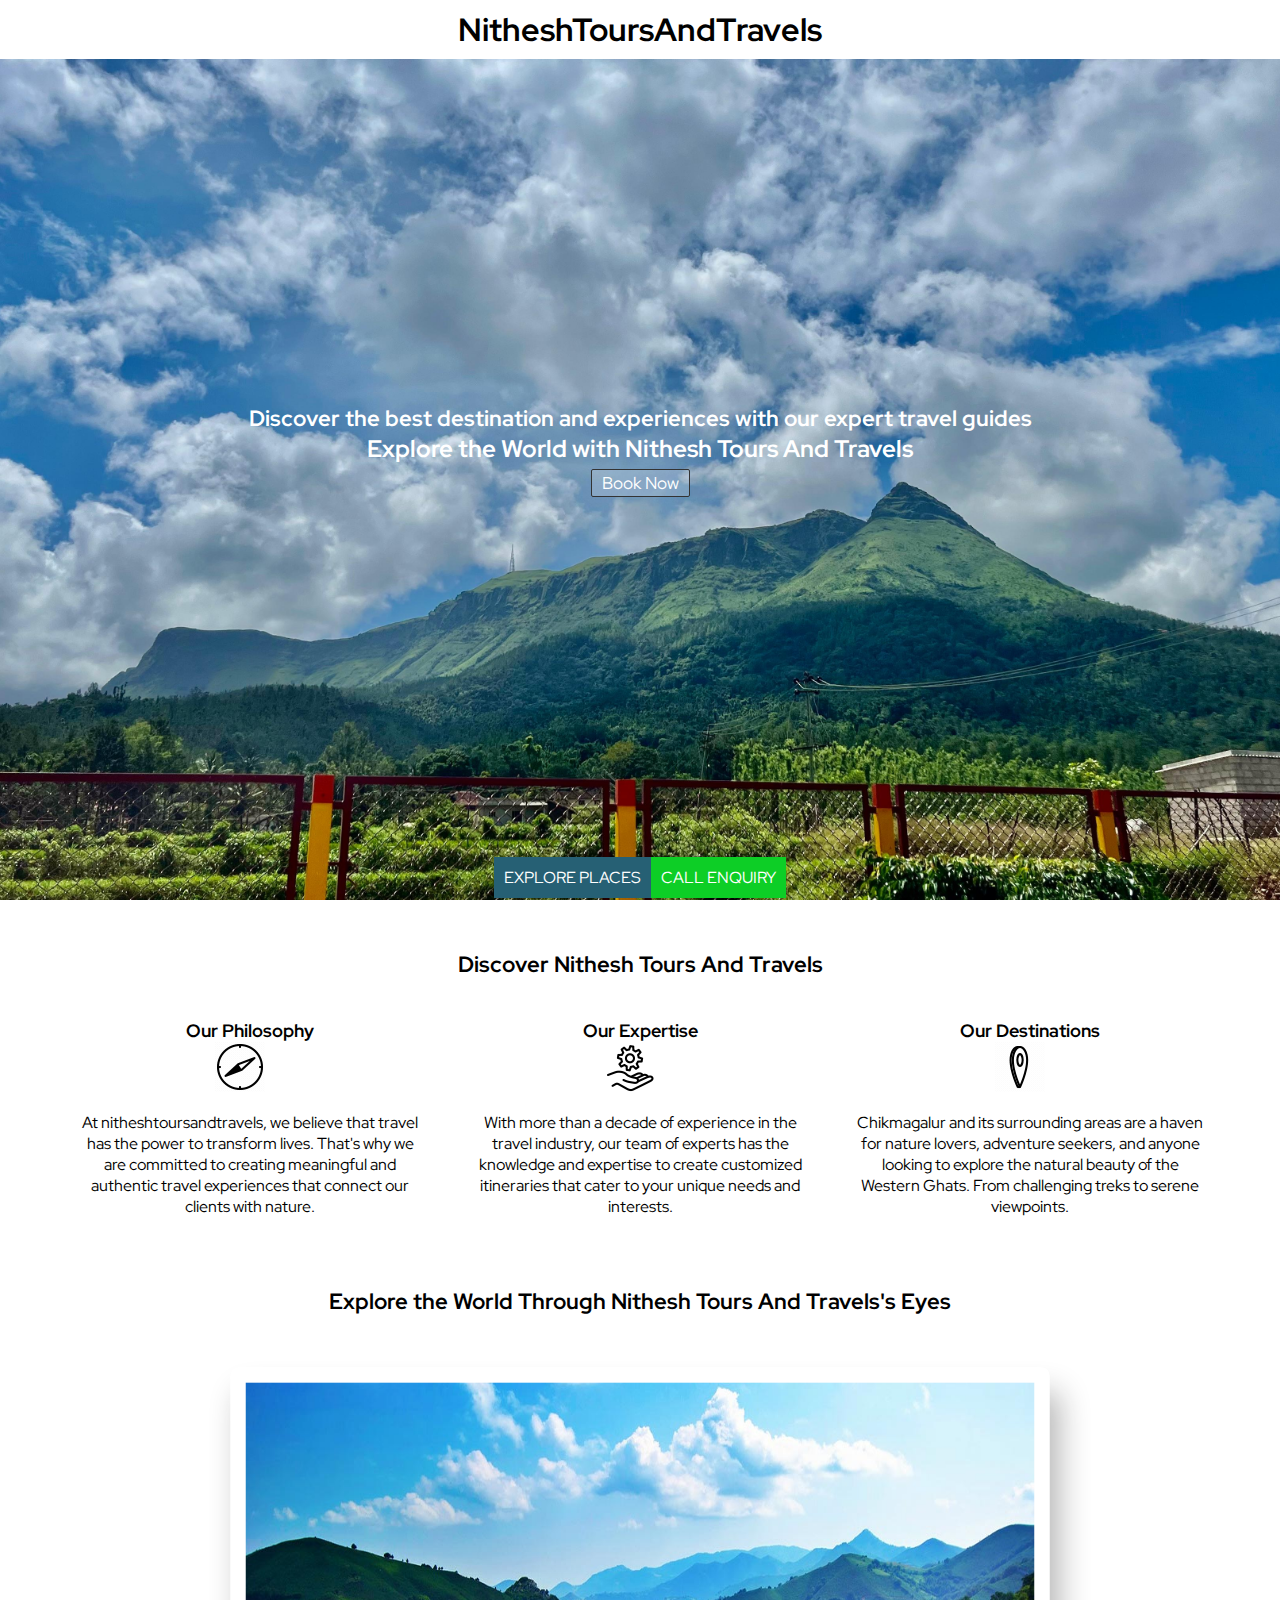
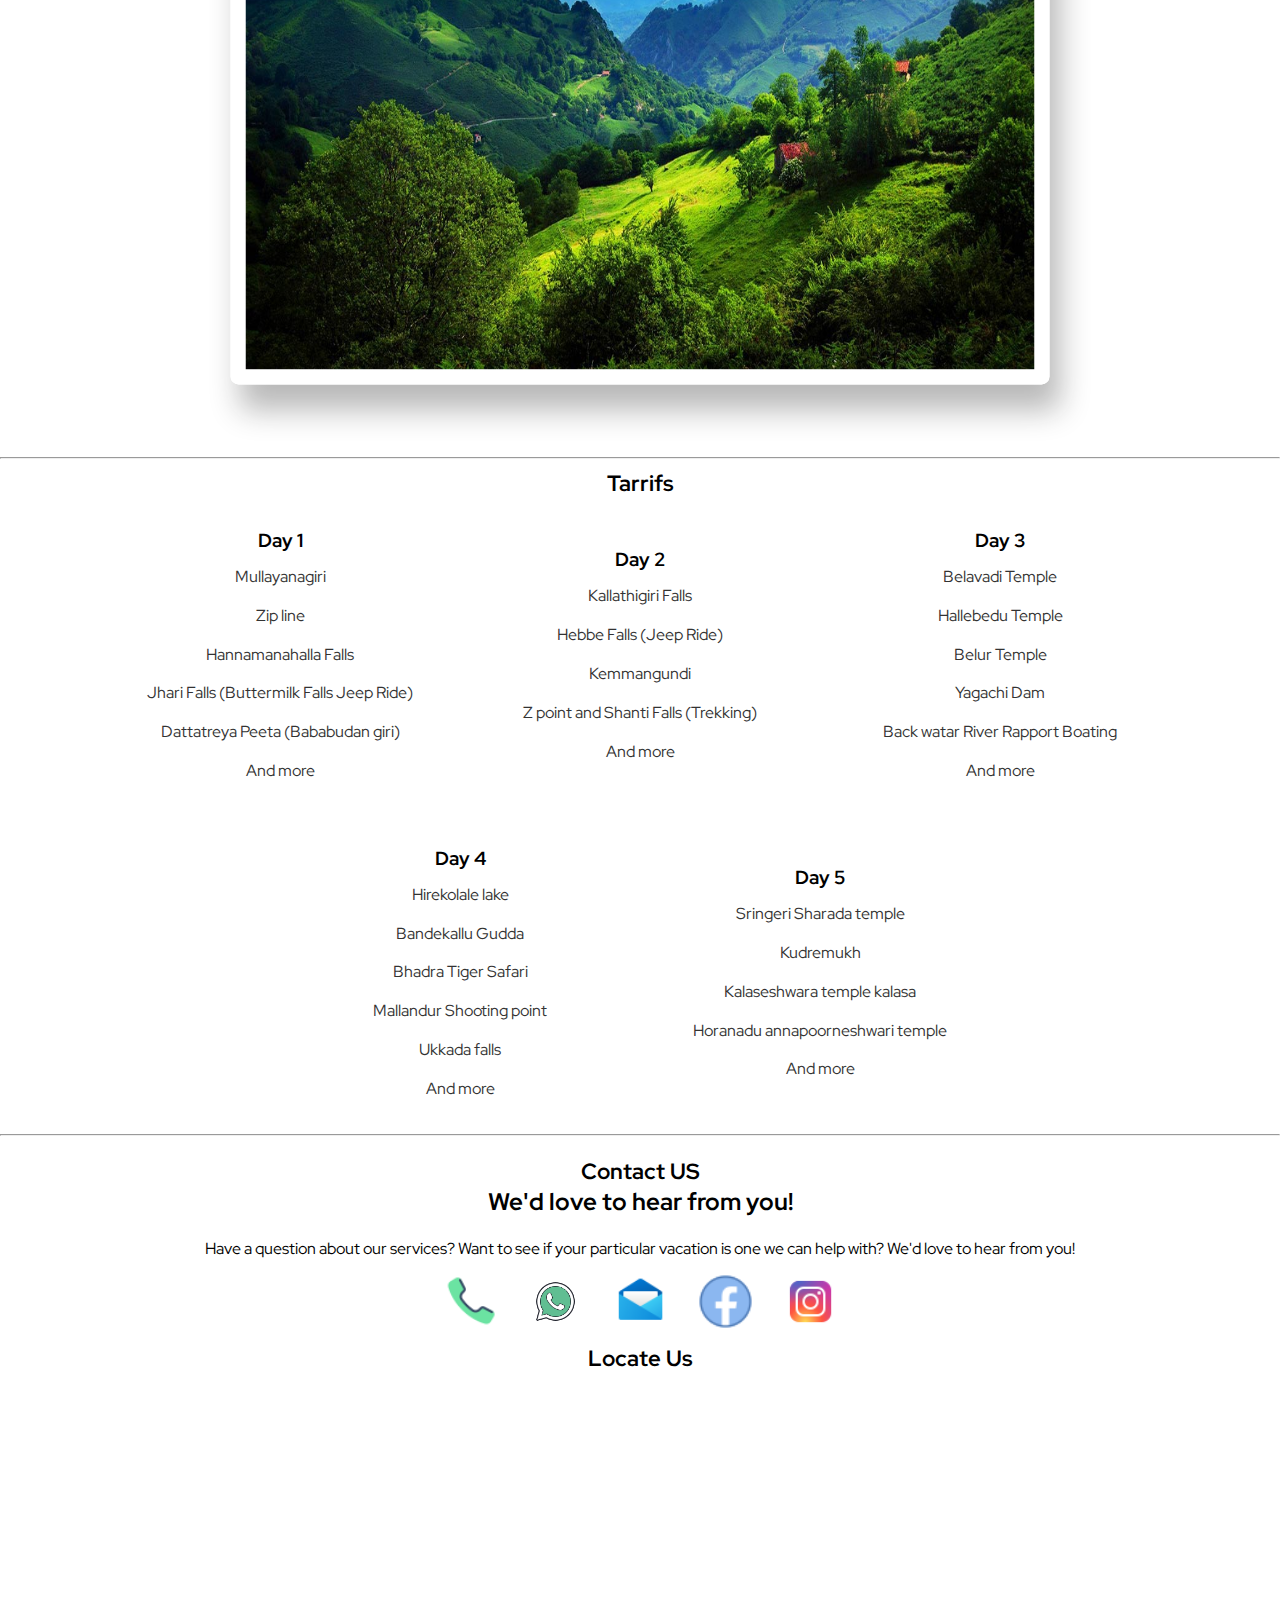
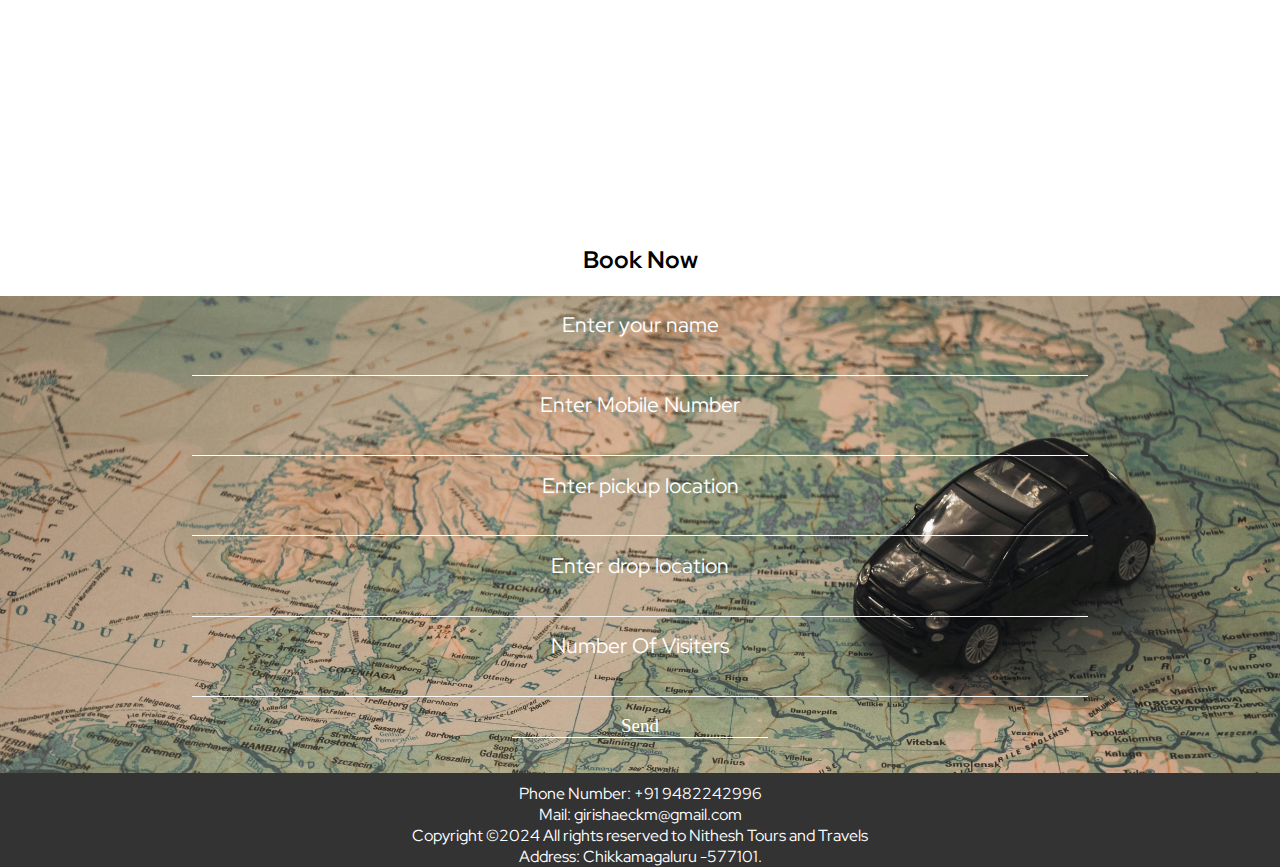
<file: index.html>
<!DOCTYPE html>
<html lang="en">
<head>
    <meta charset="UTF-8">
    <meta name="viewport" content="width=device-width, initial-scale=1.0">
    <link rel="stylesheet" href="style.css">
    <title>Document</title>
</head>
<body>
    <header>
        <h1>NitheshToursAndTravels<span class="logo"></span></h1>
    </header>
    <div class="button-wrapper">
        <div class="explore-button"><a href="places.html">EXPLORE PLACES</a></div>
        <div class="call-button"><a href="tel:9482242996">CALL ENQUIRY</a></div>
    </div>
    <section id="home">
            <h3>Discover the best destination and experiences with our expert travel guides</h3>
            <h1>Explore the World with Nithesh Tours And Travels</h1>
            <a href="#contact" class="home-link">Book Now</a>
    </section>
    <section id="about">
        <h1>Discover Nithesh Tours And Travels</h1>
    <div class="about-flex-container">
        <div class="boxes">
            <h3>Our Philosophy</h3>
            <div class="icon1 icon"></div>
            <p>At nitheshtoursandtravels, we believe that travel has the power to transform lives. That's why we are committed to creating meaningful and authentic travel experiences that connect our clients with nature.</p>
        </div>
        <div class="boxes">
            <h3>Our Expertise</h3>
            <div class="icon2 icon"></div>
            <p>With more than a decade of experience in the travel industry, our team of experts has the knowledge and expertise to create customized itineraries that cater to your unique needs and interests. </p>
        </div>
        <div class="boxes">
            <h3>Our Destinations</h3>
            <div class="icon3 icon"></div>
            <p>Chikmagalur and its surrounding areas are a haven for nature lovers, adventure seekers, and anyone looking to explore the natural beauty of the Western Ghats. From challenging treks to serene viewpoints.</p>
        </div>
    </div>
    </section>
    <section id="explore"> 
        <h1>Explore the World Through Nithesh Tours And Travels's Eyes</h1>
        <div class="container">
            <div class="wrapper">
                <img src="img/homeimg2.jpg">
                <img src="img/scroll1.jpg">
                <img src="img/scroll2.jpg">
                <img src="img/scroll3.jpeg">
            </div>
        </div>
    </section>
    <hr>
    <section id="tarrif">
        <h1>Tarrifs</h1>
        <div class="tarrif-flex-container">
        <ul>
            <div class="tarrif2-flex-container">
            <h3>Day 1</h3>
            <li><a href="places.html">Mullayanagiri</a></li>
            <li><a href="places.html">Zip line</a></li>
            <li><a href="places.html">Hannamanahalla Falls</a></li>
            <li><a href="places.html">Jhari Falls (Buttermilk Falls Jeep Ride)</a></li>
            <li><a href="places.html">Dattatreya Peeta (Bababudan giri)</a></li>
            <li><a href="places.html">And more</a></li>
            </div>
        </ul>
        <ul>
            <div class="tarrif2-flex-container">
            <h3>Day 2</h3>
            <li><a href="places.html">Kallathigiri Falls</a></li>
            <li><a href="places.html">Hebbe Falls (Jeep Ride)</a></li>
            <li><a href="places.html">Kemmangundi</a></li>
            <li><a href="places.html">Z point and Shanti Falls (Trekking)</a></li>
            <li><a href="places.html">And more</a></li>
        </div>
        </ul>
        <ul>
            <div class="tarrif2-flex-container">
            <h3>Day 3</h3>
            <li><a href="places.html">Belavadi Temple </a></li>
            <li><a href="places.html">Hallebedu Temple</a></li>
            <li><a href="places.html">Belur Temple</a></li>
            <li><a href="places.html">Yagachi Dam</a></li>
            <li><a href="places.html">Back watar River Rapport Boating</a></li>
            <li><a href="places.html">And more</a></li>
            </div>
        </ul>
        <ul>
            <div class="tarrif2-flex-container">
            <h3>Day 4</h3>
            <li><a href="places.html">Hirekolale lake</a></li>
            <li><a href="places.html">Bandekallu Gudda</a></li>
            <li><a href="places.html">Bhadra Tiger Safari</a></li>
            <li><a href="places.html">Mallandur Shooting point </a></li>
            <li><a href="places.html">Ukkada falls</a></li>
            <li><a href="places.html">And more</a></li>
        </div>
        </ul>
        <ul>
            <div class="tarrif2-flex-container">
            <h3>Day 5</h3>
            <li><a href="places.html">Sringeri Sharada temple</a></li>
            <li><a href="places.html">Kudremukh</a></li>
            <li><a href="places.html">Kalaseshwara temple kalasa</a></li>
            <li><a href="places.html">Horanadu annapoorneshwari temple</a></li>
            <li><a href="places.html">And more</a></li>
        </div>
        </ul>
    </div>
    </section>
    <hr>
    <br>
    <section id="contact">
        <h1>Contact US</h1>
        <h2>We'd love to hear from you!</h2><br>
        <p>Have a question about our services? Want to see if your particular vacation is one we can help with? We'd love to hear from you!
        </p>
        <div class="contact-icons">
            <a href="tel:9482242996"><div class="phonei iconi"></div></a>
            <a href="https://api.whatsapp.com/send?phone=9482242996"><div class="whatsappi iconi"></div>
            </a>
            <a href="mailto:girishaeckm@gmail.com" ><div class="maili iconi"></div></a>
            <a href="https://www.facebook.com/profile.php?id=100054284270611&sfnsn=wiwspwa&mibextid=RUbZ1f"><div class="facebooki iconi"></div></a>
            <a href="https://www.instagram.com/nitheshtravelsckm?utm_source=qr&igsh=NzZkd3I0b2VheDI2"><div class="instagrami iconi"></div></a>
            </div>
            <h1>Locate Us</h1>
            <div class="map">
            <iframe src="https://www.google.com/maps/embed?pb=!1m18!1m12!1m3!1d577.1536282321348!2d75.78096976762565!3d13.312201991720029!2m3!1f0!2f0!3f0!3m2!1i1024!2i768!4f13.1!3m3!1m2!1s0x3bbad763166802af%3A0x24132d5beca05d57!2zTml0aGVzaCBUb3VycyBhbmQgVHJhdmVscyBDaGlra2FtYWdhbHVydSDgsqjgsr_gsqTgs4fgsrbgs40g4LKf4LOC4LKw4LON4LK44LONICYg4LKf4LON4LKw4LK-4LK14LKy4LON4LK44LONIOCymuCyv-CyleCzjeCyleCyruCyl-Cys-CzguCysOCzgQ!5e0!3m2!1sen!2sin!4v1720635163098!5m2!1sen!2sin" width="600" height="450" style="border:0;" allowfullscreen="" loading="lazy" referrerpolicy="no-referrer-when-downgrade" class="map1"></iframe></div>
            <br>
        <h2>Book Now</h2>
        <br>
        <form action="https://formsubmit.co/girishaeckm@gmail.com" method="POST">
            <div class="form">
                <br>
            <label for="Name">Enter your name</label><br>
            <input type="text" name="Name" required><br>
            <label for="PhoneNumber">Enter Mobile Number</label><br>
            <input type="tel" name="PhoneNumber" class="input" required><br>
            <label for="pul">Enter pickup location</label><br>
            <input type="text" name="pul" required><br>
            <label for="Name">Enter drop location</label><br>
            <input type="text" name="Name" required><br>
            <label for="NumberOfPassenger">Number Of Visiters</label><br>
            <input type="number" name="Numberofpassenger" required><br>
            <button type="submit" class="formbutton">Send</button>
            <br><br>
        </div>
       </form>
    </section>
    <footer>
        <p>Phone Number: +91 9482242996 <br>
            Mail: girishaeckm@gmail.com
            </p>
            <p>Copyright ©2024 All rights reserved to Nithesh Tours and Travels</p>
            <p>Address:
                Chikkamagaluru
                -577101.</p>
    </footer>
</body>
</html>
</file>
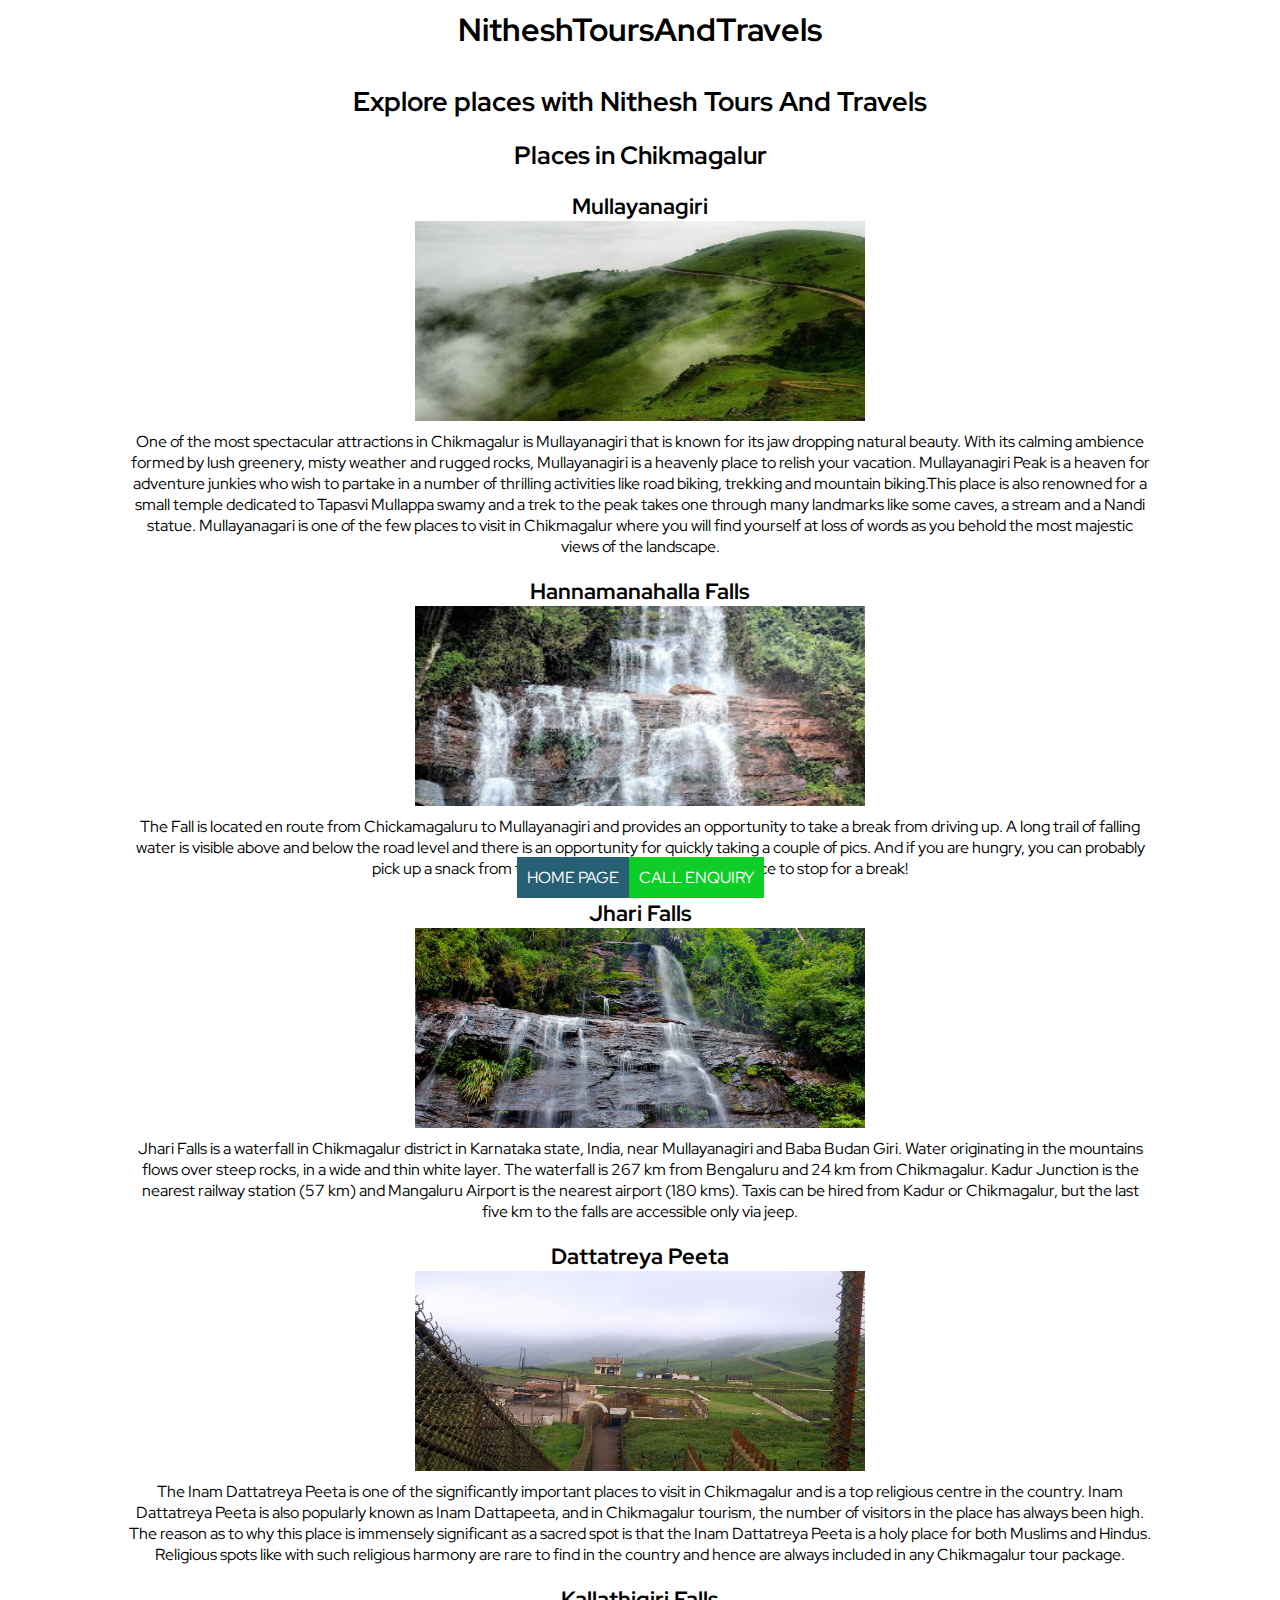
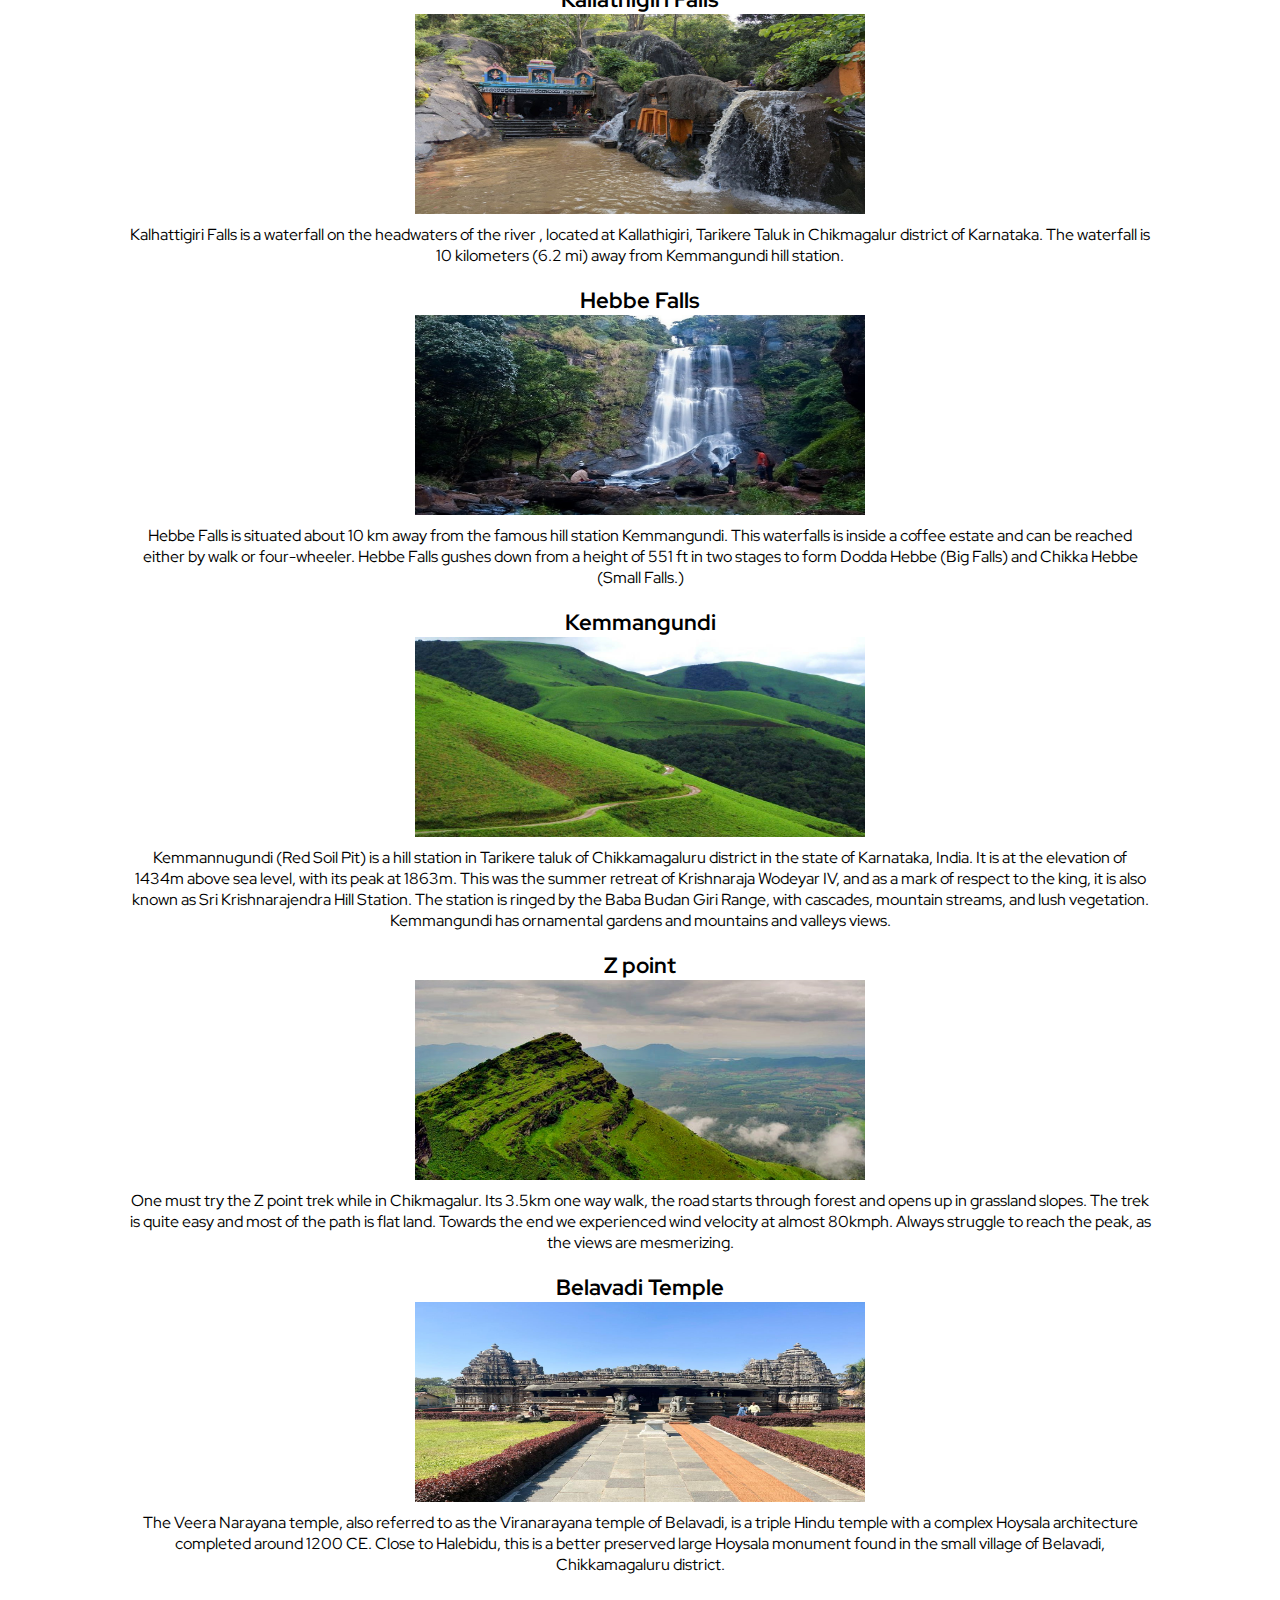
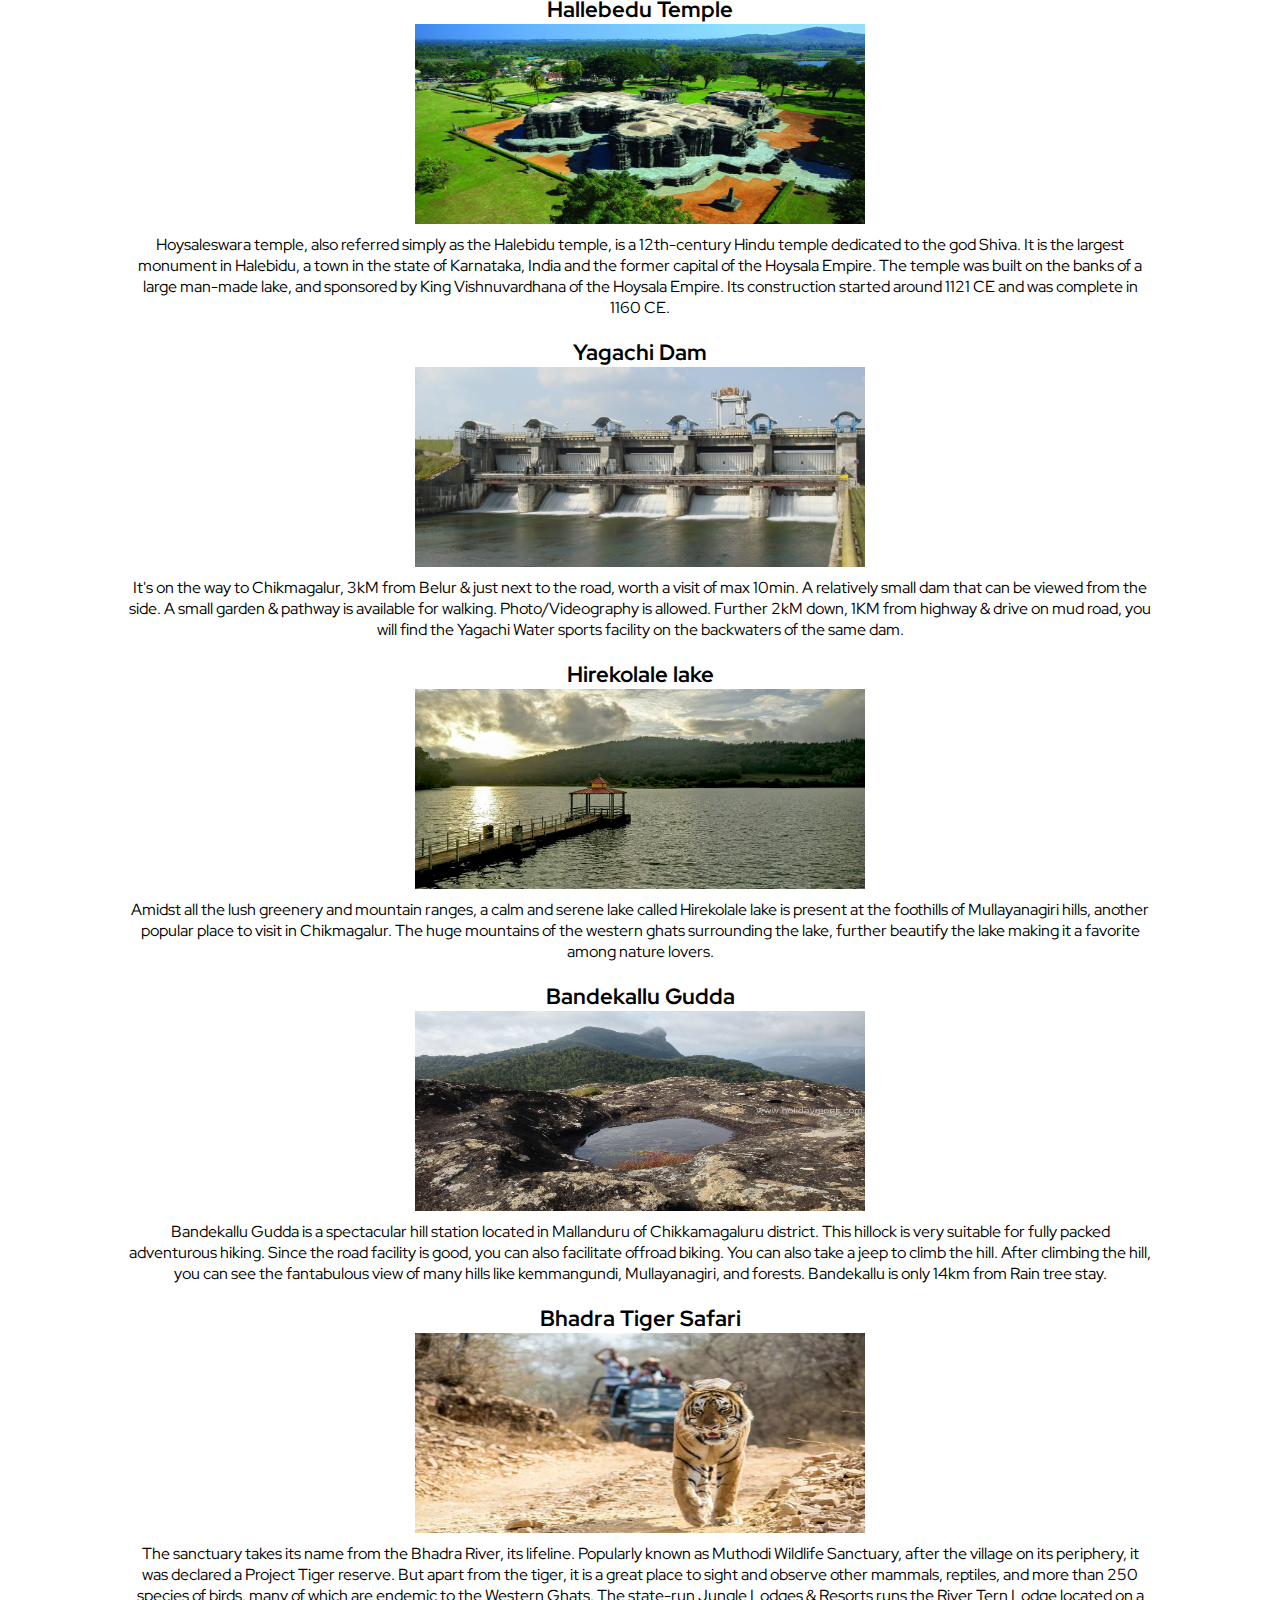
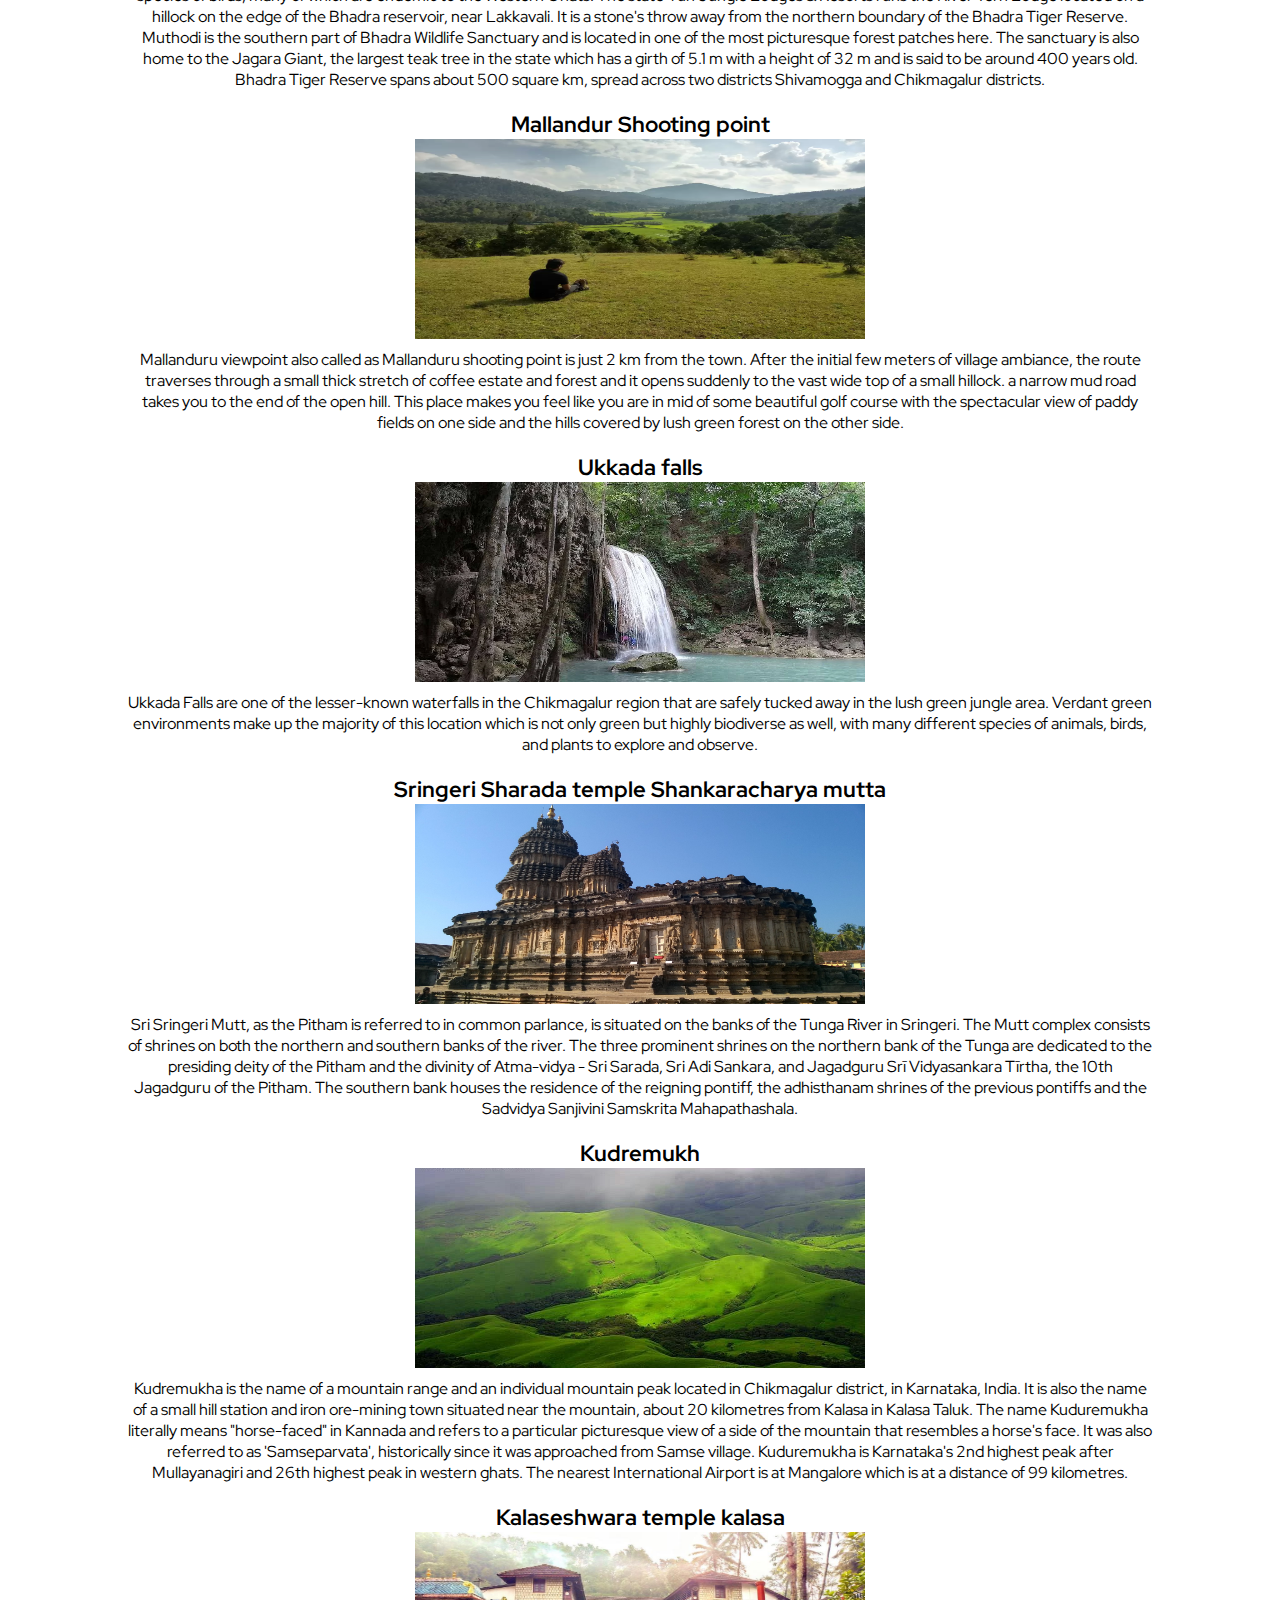
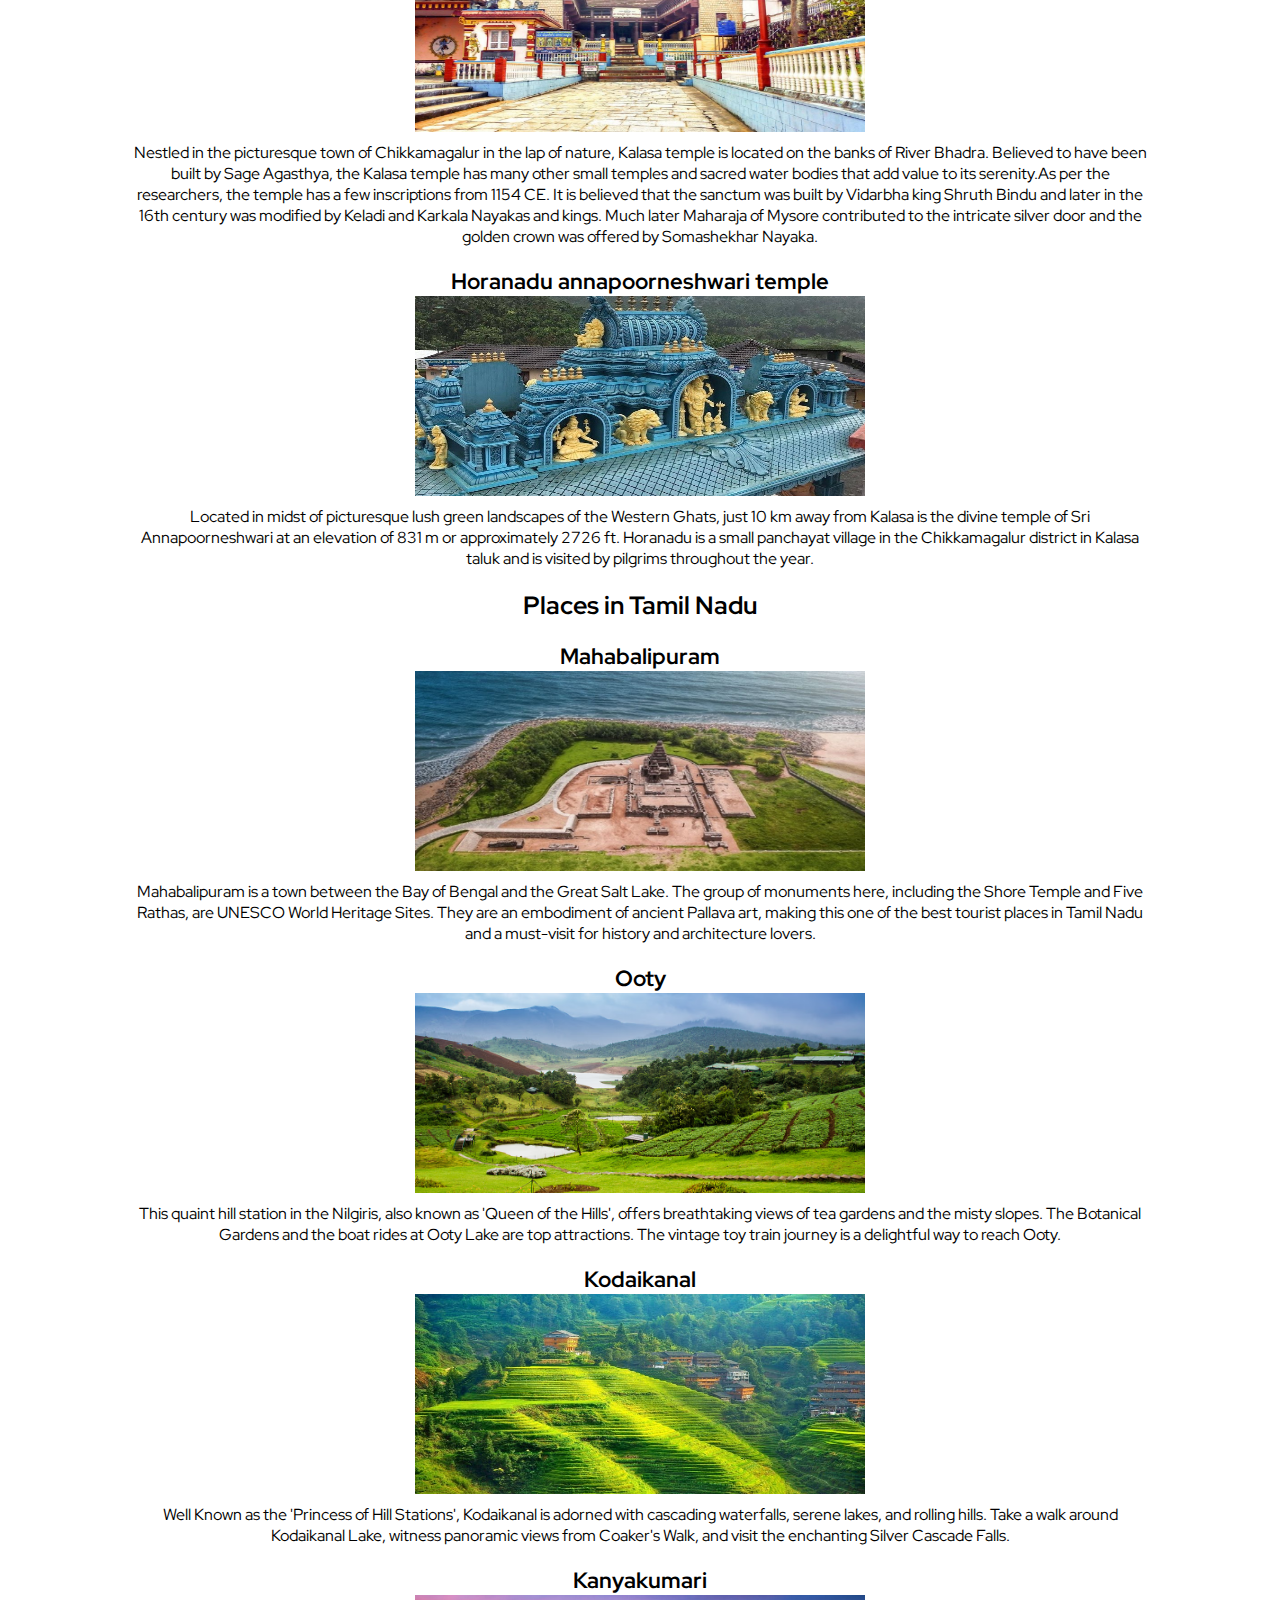
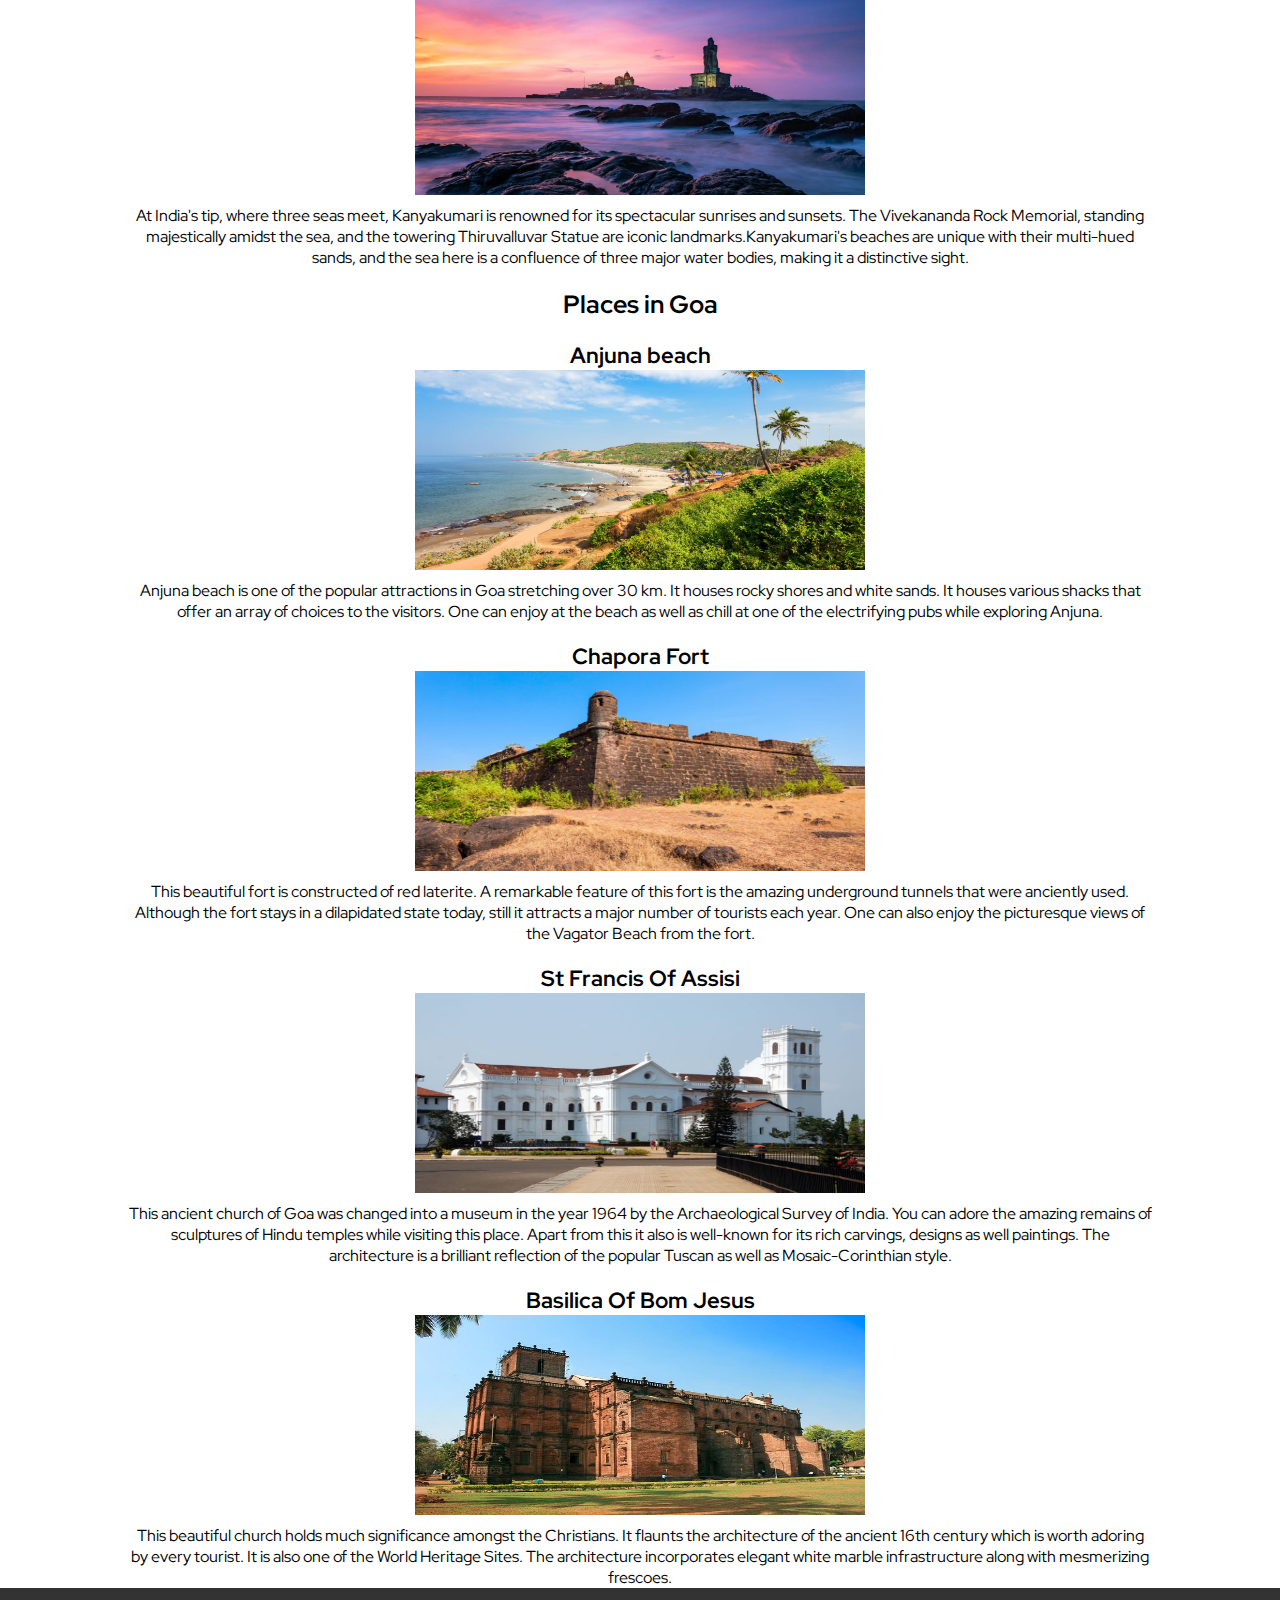
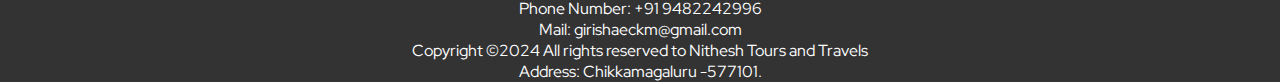
<file: places.html>
<!DOCTYPE html>
<html lang="en">
<head>
    <meta charset="UTF-8">
    <meta name="viewport" content="width=device-width, initial-scale=1.0">
    <link rel="stylesheet" href="style.css">
    <title>Document</title>
</head>
<body>
    <header>
        <h1>NitheshToursAndTravels<span class="logo"></span></h1>
    </header>
    <div class="button-wrapper">
        <div class="explore-button"><a href="index.html">HOME PAGE</a></div>
        <div class="call-button"><a href="tel:9482242996">CALL ENQUIRY</a></div>
    </div>
<div class="places">
    <br><br><br><br>
    <h1>Explore places with Nithesh Tours And Travels</h1>
    <h3>Places in Chikmagalur</h3>
    <h4>Mullayanagiri</h4>
    <img src="img/Mullayanagiri.jpg" alt="Mullayanagiri">
        <p>One of the most spectacular attractions in Chikmagalur is Mullayanagiri that is known for its jaw dropping natural beauty. With its calming ambience formed by lush greenery, misty weather and rugged rocks, Mullayanagiri is a heavenly place to relish your vacation. Mullayanagiri Peak is a heaven for adventure junkies who wish to partake in a number of thrilling activities like road biking, trekking and mountain biking.This place is also renowned for a small temple dedicated to Tapasvi Mullappa swamy and a trek to the peak takes one through many landmarks like some caves, a stream and a Nandi statue. Mullayanagari is one of the few places to visit in Chikmagalur where you will find yourself at loss of words as you behold the most majestic views of the landscape.</p>
    <h4>Hannamanahalla Falls</h4>
    <img src="img/Hannamanahalla Falls.jpg" alt="Hannamanahalla Falls">
        <p>The Fall is located en route from Chickamagaluru to Mullayanagiri and provides an opportunity to take a break from driving up. A long trail of falling water is visible above and below the road level and there is an opportunity for quickly taking a couple of pics. And if you are hungry, you can probably pick up a snack from the stalls next to the road. Good place to stop for a break!</p>
    <h4>Jhari Falls</h4>
    <img src="img/jharifalls.jpg" alt="Jhari Falls">
        <p>Jhari Falls is a waterfall in Chikmagalur district in Karnataka state, India, near Mullayanagiri and Baba Budan Giri. Water originating in the mountains flows over steep rocks, in a wide and thin white layer.
        The waterfall is 267 km from Bengaluru and 24 km from Chikmagalur. Kadur Junction is the nearest railway station (57 km) and Mangaluru Airport is the nearest airport (180 kms). Taxis can be hired from Kadur or Chikmagalur, but the last five km to the falls are accessible only via jeep.</p>
    <h4>Dattatreya Peeta</h4>
    <img src="img/Dattatreya Peeta.avif" alt="Dattatreya Peeta">
        <p>The Inam Dattatreya Peeta is one of the significantly important places to visit in Chikmagalur and is a top religious centre in the country. Inam Dattatreya Peeta is also popularly known as Inam Dattapeeta, and in Chikmagalur tourism, the number of visitors in the place has always been high. The reason as to why this place is immensely significant as a sacred spot is that the Inam Dattatreya Peeta is a holy place for both Muslims and Hindus. Religious spots like with such religious harmony are rare to find in the country and hence are always included in any Chikmagalur tour package.</p>
    <h4>Kallathigiri Falls</h4>
    <img src="img/Kallathigiri Falls.jpg" alt="Kalhattigiri Falls">
        <p>Kalhattigiri Falls is a waterfall on the headwaters of the river , located at Kallathigiri, Tarikere Taluk in Chikmagalur district of Karnataka. The waterfall is 10 kilometers (6.2 mi) away from Kemmangundi hill station.</p>
    <h4>Hebbe Falls</h4>
    <img src="img/HebbeFalls.jpg" alt="Hebbe Falls">
        <p>Hebbe Falls is situated about 10 km away from the famous hill station Kemmangundi. This waterfalls is inside a coffee estate and can be reached either by walk or four-wheeler. Hebbe Falls gushes down from a height of 551 ft in two stages to form Dodda Hebbe (Big Falls) and Chikka Hebbe (Small Falls.)</p>
    <h4>Kemmangundi</h4>
    <img src="img/Kemmangundi.jpg" alt="Kemmangundi">
        <p>Kemmannugundi (Red Soil Pit) is a hill station in Tarikere taluk of Chikkamagaluru district in the state of Karnataka, India. It is at the elevation of 1434m above sea level, with its peak at 1863m. This was the summer retreat of Krishnaraja Wodeyar IV, and as a mark of respect to the king, it is also known as Sri Krishnarajendra Hill Station. The station is ringed by the Baba Budan Giri Range, with cascades, mountain streams, and lush vegetation. Kemmangundi has ornamental gardens and mountains and valleys views.</p>
    <h4>Z point</h4>
    <img src="img/Z point.jpg" alt="Z point">
        <p>One must try the Z point trek while in Chikmagalur. Its 3.5km one way walk, the road starts through forest and opens up in grassland slopes. The trek is quite easy and most of the path is flat land. Towards the end we experienced wind velocity at almost 80kmph. Always struggle to reach the peak, as the views are mesmerizing.</p>
    <h4>Belavadi Temple</h4>
    <img src="img/Belavadi Temple.jpeg" alt="Belavadi Temple">
        <p>The Veera Narayana temple, also referred to as the Viranarayana temple of Belavadi, is a triple Hindu temple with a complex Hoysala architecture completed around 1200 CE. Close to Halebidu, this is a better preserved large Hoysala monument found in the small village of Belavadi, Chikkamagaluru district.
        </p>
    <h4>Hallebedu Temple</h4>
    <img src="img/Hallebedu Temple.jpg" alt="Hallebedu Temple">
        <p>Hoysaleswara temple, also referred simply as the Halebidu temple, is a 12th-century Hindu temple dedicated to the god Shiva. It is the largest monument in Halebidu, a town in the state of Karnataka, India and the former capital of the Hoysala Empire. The temple was built on the banks of a large man-made lake, and sponsored by King Vishnuvardhana of the Hoysala Empire. Its construction started around 1121 CE and was complete in 1160 CE.</p>
    <h4>Yagachi Dam</h4>
    <img src="img/YagachiDam.jpg" alt="Yagachi Dam">
        <p>It's on the way to Chikmagalur, 3kM from Belur & just next to the road, worth a visit of max 10min. A relatively small dam that can be viewed from the side. A small garden & pathway is available for walking. Photo/Videography is allowed. Further 2kM down, 1KM from highway & drive on mud road, you will find the Yagachi Water sports facility on the backwaters of the same dam.</p>
    <h4>Hirekolale lake</h4>
    <img src="img/Hirekolale lake.jpg" alt="Hirekolale lake">
        <p>Amidst all the lush greenery and mountain ranges, a calm and serene lake called Hirekolale lake is present at the foothills of Mullayanagiri hills, another popular place to visit in Chikmagalur. The huge mountains of the western ghats surrounding the lake, further beautify the lake making it a favorite among nature lovers.</p>
    <h4>Bandekallu Gudda</h4>
    <img src="img/Bandekallu Gudda.webp" alt="Bandekallu Gudda">
        <p>Bandekallu Gudda is a spectacular hill station located in Mallanduru of Chikkamagaluru district. This hillock is very suitable for fully packed adventurous hiking. Since the road facility is good, you can also facilitate offroad biking. You can also take a jeep to climb the hill. After climbing the hill, you can see the fantabulous view of many hills like kemmangundi, Mullayanagiri, and forests. Bandekallu is only 14km from Rain tree stay.</p>
    <h4>Bhadra Tiger Safari</h4>
    <img src="img/BhadraTigerSafari.webp" alt="Bhadra Tiger Safari">
        <p>The sanctuary takes its name from the Bhadra River, its lifeline. Popularly known as Muthodi Wildlife Sanctuary, after the village on its periphery, it was declared a Project Tiger reserve. But apart from the tiger, it is a great place to sight and observe other mammals, reptiles, and more than 250 species of birds, many of which are endemic to the Western Ghats.  The state-run Jungle Lodges & Resorts runs the River Tern Lodge located on a hillock on the edge of the Bhadra reservoir, near Lakkavali. It is a stone's throw away from the northern boundary of the Bhadra Tiger Reserve. Muthodi is the southern part of Bhadra Wildlife Sanctuary and is located in one of the most picturesque forest patches here. The sanctuary is also home to the Jagara Giant, the largest teak tree in the state which has a girth of 5.1 m with a height of 32 m and is said to be around 400 years old. Bhadra Tiger Reserve spans about 500 square km, spread across two districts Shivamogga and Chikmagalur districts.</p>
    <h4>Mallandur Shooting point</h4>
    <img src="img/MallandurShootingpoint.webp" alt="Mallandur Shooting point">
        <p>Mallanduru viewpoint also called as Mallanduru shooting point is just 2 km from the town. After the initial few meters of village ambiance, the route traverses through a small thick stretch of coffee estate and forest and it opens suddenly to the vast wide top of a small hillock. a narrow mud road takes you to the end of the open hill. This place makes you feel like you are in mid of some beautiful golf course with the spectacular view of paddy fields on one side and the hills covered by lush green forest on the other side.</p>
    <h4>Ukkada falls</h4>
    <img src="img/Ukkadawaterfall.webp" alt="Ukkada falls">
        <p>Ukkada Falls are one of the lesser-known waterfalls in the Chikmagalur region that are safely tucked away in the lush green jungle area. Verdant green environments make up the majority of this location which is not only green but highly biodiverse as well, with many different species of animals, birds, and plants to explore and observe.</p>
    <h4>Sringeri Sharada temple Shankaracharya mutta</h4>
    <img src="img/Sringeri Sharada temple Shankaracharya mutta.jpg" alt="Sringeri Sharada temple Shankaracharya mutta">
        <p>Sri Sringeri Mutt, as the Pitham is referred to in common parlance, is situated on the banks of the Tunga River in Sringeri. The Mutt complex consists of shrines on both the northern and southern banks of the river. The three prominent shrines on the northern bank of the Tunga are dedicated to the presiding deity of the Pitham and the divinity of Atma-vidya - Sri Sarada, Sri Adi Sankara, and Jagadguru Srī Vidyasankara Tīrtha, the 10th Jagadguru of the Pitham. The southern bank houses the residence of the reigning pontiff, the adhisthanam shrines of the previous pontiffs and the Sadvidya Sanjivini Samskrita Mahapathashala.
    </p>
    <h4>Kudremukh</h4>
    <img src="img/Kudremuka.jpg" alt="Kudremukh">
        <p>Kudremukha is the name of a mountain range and an individual mountain peak located in Chikmagalur district, in Karnataka, India. It is also the name of a small hill station and iron ore-mining town situated near the mountain, about 20 kilometres from Kalasa in Kalasa Taluk. The name Kuduremukha literally means "horse-faced" in Kannada and refers to a particular picturesque view of a side of the mountain that resembles a horse's face. It was also referred to as 'Samseparvata', historically since it was approached from Samse village. Kuduremukha is Karnataka's 2nd highest peak after Mullayanagiri and 26th highest peak in western ghats. The nearest International Airport is at Mangalore which is at a distance of 99 kilometres.
        </p>
    <h4>Kalaseshwara temple kalasa</h4>
    <img src="img/Kalaseshwara temple kalasa.jpg" alt="Kalaseshwara temple kalasa">
        <p>Nestled in the picturesque town of Chikkamagalur in the lap of nature, Kalasa temple is located on the banks of River Bhadra. Believed to have been built by Sage Agasthya, the Kalasa temple has many other small temples and sacred water bodies that add value to its serenity.As per the researchers, the temple has a few inscriptions from 1154 CE. It is believed that the sanctum was built by Vidarbha king Shruth Bindu and later in the 16th century was modified by Keladi and Karkala Nayakas and kings. Much later Maharaja of Mysore contributed to the intricate silver door and the golden crown was offered by Somashekhar Nayaka.</p>
    <h4>Horanadu annapoorneshwari temple</h4>
    <img src="img/Horanadu annapoorneshwari temple.jpg" alt="Horanadu annapoorneshwari temple">
        <p>Located in midst of picturesque lush green landscapes of the Western Ghats, just 10 km away from Kalasa is the divine temple of Sri Annapoorneshwari at an elevation of 831 m or approximately 2726 ft. Horanadu is a small panchayat village in the Chikkamagalur district in Kalasa taluk and is visited by pilgrims throughout the year.</p>
<h3>Places in Tamil Nadu</h3>
    <h4>Mahabalipuram</h4>
    <img src="img/Mahabalipuram.jpg" alt="Mahabalipuram">
        <p>Mahabalipuram is a town between the Bay of Bengal and the Great Salt Lake. The group of monuments here, including the Shore Temple and Five Rathas, are UNESCO World Heritage Sites. They are an embodiment of ancient Pallava art, making this one of the best tourist places in Tamil Nadu and a must-visit for history and architecture lovers.</p>
    <h4>Ooty</h4>
    <img src="img/Ooty.avif" alt="Ooty">
        <p>This quaint hill station in the Nilgiris, also known as 'Queen of the Hills', offers breathtaking views of tea gardens and the misty slopes. The Botanical Gardens and the boat rides at Ooty Lake are top attractions. The vintage toy train journey is a delightful way to reach Ooty.</p>
    <h4>Kodaikanal</h4>
    <img src="img/Kodaikanal.jpg" alt="Kodaikanal">
        <p>Well Known as the 'Princess of Hill Stations', Kodaikanal is adorned with cascading waterfalls, serene lakes, and rolling hills. Take a walk around Kodaikanal Lake, witness panoramic views from Coaker's Walk, and visit the enchanting Silver Cascade Falls. </p>
    <h4>Kanyakumari</h4>
    <img src="img/Kanyakumari.webp" alt="Kanyakumari">
        <p>At India's tip, where three seas meet, Kanyakumari is renowned for its spectacular sunrises and sunsets. The Vivekananda Rock Memorial, standing majestically amidst the sea, and the towering Thiruvalluvar Statue are iconic landmarks.Kanyakumari's beaches are unique with their multi-hued sands, and the sea here is a confluence of three major water bodies, making it a distinctive sight.</p>
<h3>Places in Goa</h3>
    <h4>Anjuna beach</h4>
    <img src="img/Anjuna beach.jpg" alt="Anjuna beach">
        <p>Anjuna beach is one of the popular attractions in Goa stretching over 30 km. It houses rocky shores and white sands. It houses various shacks that offer an array of choices to the visitors. One can enjoy at the beach as well as chill at one of the electrifying pubs while exploring Anjuna.</p>
    <h4>Chapora Fort</h4>
    <img src="img/Chapora Fort.jpg" alt="Chapora Fort">
        <p>This beautiful fort is constructed of red laterite. A remarkable feature of this fort is the amazing underground tunnels that were anciently used. Although the fort stays in a dilapidated state today, still it attracts a major number of tourists each year. One can also enjoy the picturesque views of the Vagator Beach from the fort.</p>
    <h4>St Francis Of Assisi</h4>
    <img src="img/St Francis Of Assisi.jpg" alt="St Francis Of Assisi">
        <p>This ancient church of Goa was changed into a museum in the year 1964 by the Archaeological Survey of India. You can adore the amazing remains of sculptures of Hindu temples while visiting this place. Apart from this it also is well-known for its rich carvings, designs as well paintings. The architecture is a brilliant reflection of the popular Tuscan as well as Mosaic-Corinthian style.</p>
    <h4>Basilica Of Bom Jesus</h4>
    <img src="img/Basilica Of Bom Jesus.jpg" alt="Basilica Of Bom Jesus">
        <p>This beautiful church holds much significance amongst the Christians. It flaunts the architecture of the ancient 16th century which is worth adoring by every tourist. It is also one of the World Heritage Sites. The architecture incorporates elegant white marble infrastructure along with mesmerizing frescoes.</p>
    </div>
    <footer>
        <p>Phone Number: +91 9482242996 <br>
            Mail: girishaeckm@gmail.com
            </p>
            <p>Copyright ©2024 All rights reserved to Nithesh Tours and Travels</p>
            <p>Address:
                Chikkamagaluru
                -577101.</p>
    </footer>
</body>
</html>
</file>
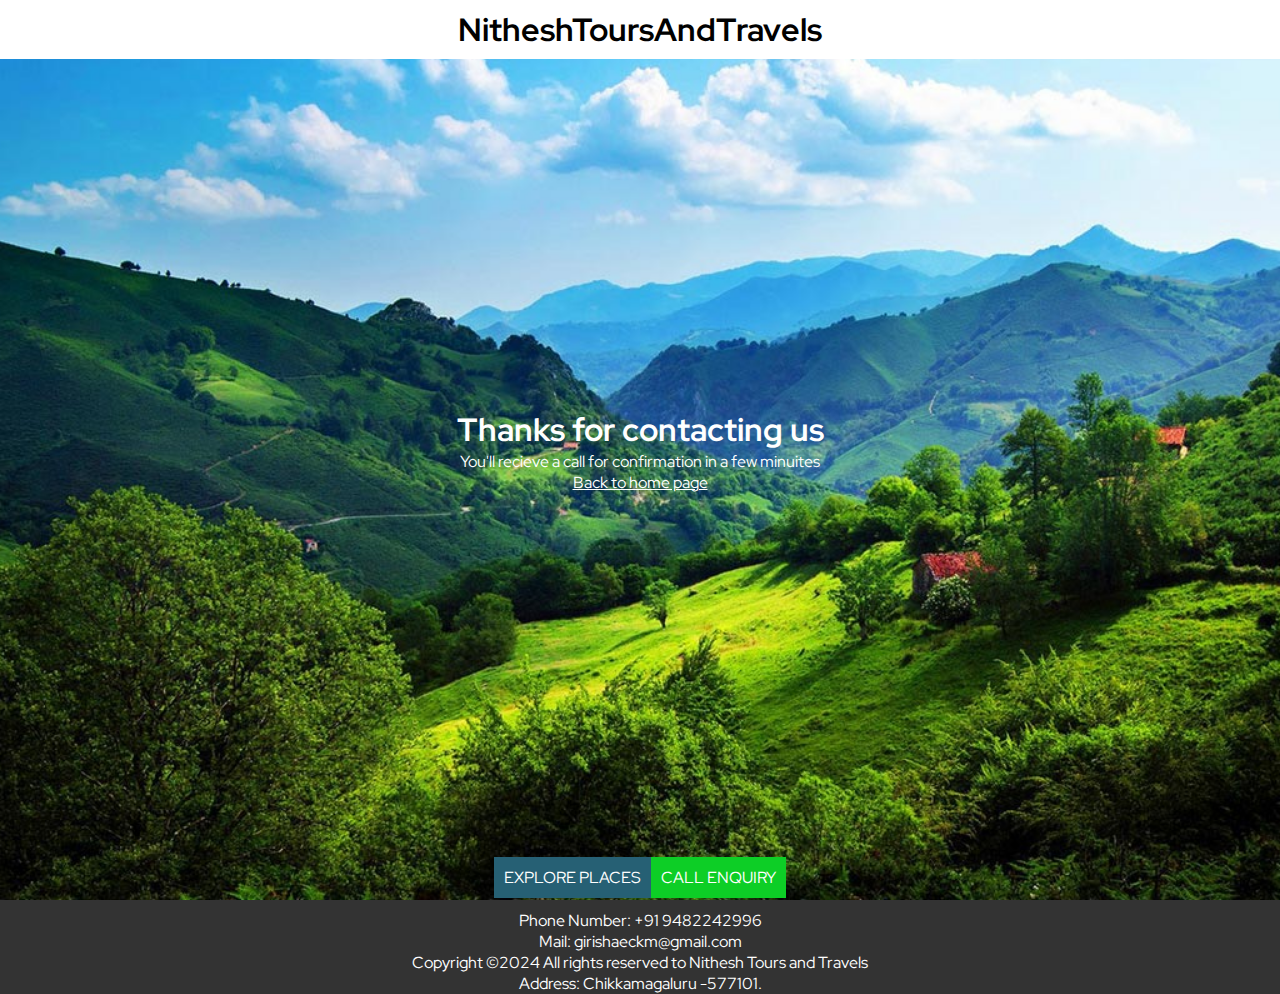
<file: thankyou.html>
<!DOCTYPE html>
<html lang="en">
<head>
    <meta charset="UTF-8">
    <meta name="viewport" content="width=device-width, initial-scale=1.0">
    <link rel="stylesheet" href="style.css">
    <title>Document</title>
</head>
<body>
    <header>
        <h1>NitheshToursAndTravels<span class="logo"></span></h1>
    </header>
    <div class="button-wrapper">
        <div class="explore-button"><a href="places.html">EXPLORE PLACES</a></div>
        <div class="call-button"><a href="tel:9482242996">CALL ENQUIRY</a></div>
    </div>
    <div id="backgroungt">
    </div>
    <section id="thank-youpage">
        <h1>Thanks for contacting us</h1>
        <p>You'll recieve a call for confirmation in a few minuites</p>
        <a href="index.html">Back to home page</a>
    </section>
    <footer>
        <p>Phone Number: +91 9482242996 <br>
            Mail: girishaeckm@gmail.com
            </p>
            <p>Copyright ©2024 All rights reserved to Nithesh Tours and Travels</p>
            <p>Address:
                Chikkamagaluru
                -577101.</p>
    </footer>
</body>
</html>
</file>
<file: style.css>
@import url('https://fonts.googleapis.com/css2?family=Edu+AU+VIC+WA+NT+Hand:wght@400..700&family=Raleway:wght@200&family=Red+Hat+Display:ital,wght@0,300..900;1,300..900&display=swap');
*{
    margin: 0;
    padding: 0;
    box-sizing: border-box;
}

body {
    font-family: "Red Hat Display", sans-serif; 
    overflow-x: hidden;
}

ul > li{
    list-style: none;
}

/* HOME */
#home{
    background-image: url(img/front.jpeg);
    height:100vh;
    width: 100vw;
    background-position: center;
    background-repeat: no-repeat;
    background-size: cover;
    display: flex;
    align-items: center;
    justify-content: center;
    flex-direction: column;
    color: #fff;
}
.home-link{
    margin-top: 5px;
    color: #fff;
    text-decoration: none;
    font-size: 17px;
    border: 1.5px solid #333;
    padding: 2px 10px;
    background: rgba(255, 255, 255, 0.2);
    border-radius: 2px;
}
#home > h1{
    font-size: 24px;
}

#home > h3{ 
    font-size: 22px;
}
#home > h1, h3{
    width: 70%;
    text-align: center;
}
/* Call-button & Enquire-button */
.call-button > a{
    color: #fff;
    background: #0dce26;
    text-decoration: none;
    padding: 10px;
}
.explore-button > a{
    background: rgba(38,96,116,255);
    color: #fff;
    text-decoration: none;
    padding: 10px;
}
.button-wrapper{
    position: fixed;
    margin-top: 95vh;
    width: 70vw;
    margin-left: 15%;
    display: flex;
    justify-content: center;
    align-items: center;
    z-index: 8;
    height: 5vh;
}
/* header */
header{
    position: fixed;
    z-index: 5;
    background-color: #fff;
    width: 100%;
    text-align: center;
    padding: 8px;
}
.logo{
    background: url(img/logo.png);
    background-repeat: no-repeat;
    background-position: center;
    background-size: cover;
    height: 30px;
    width: 30px;
}
/* ABOUT */

#about{
    margin-top: 50px;
    margin-bottom: 50px;
}

#about > h1{
    text-align: center;
    font-size: 22px;
}
.icon{
    height: 70px;
    width: 70px;
    background-repeat: no-repeat;
    margin: auto;
}
.icon1{
    background-image: url(img/phil.gif);
}
.icon2{
    background-image: url(img/exp.gif);
}
.icon3{
    background-image: url(img/desti.gif);
}
.about-flex-container{
    display: flex;
    align-items: center;
    justify-content: center;
    flex-direction: row;
    margin-top: 20px;
    flex-wrap: wrap;
    text-align: center;
}
.boxes{ 
    width: 350px;
    display: flex;
    flex-direction: column;
    align-items: center;
    justify-content: center;
    height: auto;
    margin: 20px;
}
.boxes > p{
    font-size: 16px;
}

.boxes > h3{
    font-size: 18px;
}

/* EXPLORE */

#explore{
    height: 80vh;
    margin-bottom: 50px;
}

#explore > h1{
    text-align: center;
    font-size: 22px;
}

.container{
    width: 91vmin;
    position: relative;
    transform: translate(-50%, -50%);
    top: 50%;
    left: 50%;
    overflow: hidden;
    border: 15px solid #ffffff;
    border-radius: 8px;
    box-shadow: 10px 25px 30px rgba(20, 20, 20, 0.3);
}

.wrapper{
    width: 100%;
    display: flex;
    animation: slide 10s infinite;
}

@keyframes slide{
    0%{
        transform: translateX(0);
    }
    25%{
        transform: translateX(0);
    }
    30%{
        transform: translateX(-100%);
    }
    50%{
        transform: translateX(-100%);
    }
    55%{
        transform: translateX(-200%);
    }
    75%{
        transform: translateX(-200%);
    }
    80%{
        transform: translateX(-300%);
    }
    100%{
        transform: translateX(-300%);
    }
}
img{
    width: 100%;
}


/* TARRIF */

.tarrif-flex-container{
    display: flex;
    align-items: center;
    justify-content: center;
    flex-direction: row;
    flex-wrap: wrap;
}
.tarrif2-flex-container{
    display: flex;
    flex-direction: column;
    align-items: center;
    justify-content: left;
    border-radius: 10px;
}
#tarrif > h1{
    text-align: center;
    font-size: 22px;
    margin-top: 10px;
}
.tarrif-flex-container > h1,
.tarrif-flex-container > h3{
    text-align: center;
}

.tarrif-flex-container > ul {
    height: auto;
    width: 300px;
    margin: 30px;

}

.tarrif2-flex-container > li > a{
    text-decoration: none;
    color: #333;
}
.tarrif2-flex-container > li {
    margin-top: 10px;
    list-style: none;
    line-height: 1.8;
}
/* Contact */

#contact > h1, h2, p{
    text-align: center;
}
#contact > h1{
    font-size: 22px;
}
#contact > p{
    width: 80%;
    margin-left: 10%;
}
.contact-icons{
    display: flex;
    flex-direction: row;
    align-items: center;
    justify-content: center;
    width: 80%;
    margin-left: 10%;
}
.phonei{
    background: url(img/phone.png);
}
.whatsappi{
    background: url(img/whatsapp.png);
}
.maili{
    background: url(img/mail.png);
}
.facebooki{
    background: url(img/facebook.png);
}
.instagrami{
    background: url(img/instagram.png);
}
.iconi{
    height: 55px;
    width: 55px;
    margin: 15px;
    background-repeat: no-repeat;
    background-position: center;
    background-size: cover;
}

/* MAP */
.map{
    display: flex;
    align-items: center;
    justify-content: center;
}
.map1{
    border-radius: 8px;
    box-shadow: rgba(0, 0, 0, 0,2);
}
.form{
    display: flex;
    display: flex;
    flex-direction: column;
    align-items: center;
    justify-content: center;
    line-height: 1.1;
    background: url(img/form-background.jpg);
    background-repeat: no-repeat;
    background-position: center;
    background-size: cover;
    height: auto;
    width: auto;
    color: #fff;
}

.form > label {
    font-size: 21px;
}

input{ 
    font-family: "Playwrite US Trad", cursive;
    border: none;
    width: 70%;
    border-bottom: solid 1px;
    text-align: center;
    font-size: 18px;
    background: transparent;
    color: #fff !important;
}

.formbutton{
    border: none;
    font-family: "Playwrite US Trad", cursive;
    font-size: 19px;
    border-bottom: solid 1px #fff;
    background: transparent;
    width: 20%;
    color: #fff;
    cursor: pointer;
}

/* footer */

footer{
    display: flex;
    flex-direction: column;
    align-items: center;
    justify-content: center;
    background-color: #333;
    color: #fff;
    padding-top: 10px;
}


/* Thank-you */

#thank-youpage{
    background: url(img/homeimg2.jpg);
    height: 100vh;
    width: 100vw;
    background-repeat: no-repeat;
    background-position: center;
    color: #fff;
    display: flex;
    justify-content: center;
    text-align: center;
    flex-direction: column;
    background-size: cover;
}

#thank-youpage > a{
    color: #fff;
    border: none;
}

/* Places */

.places{
    display: flex;
    align-items: center;
    justify-content: center;
    flex-direction: column;
}

.places > p{
    width: 80%;
    text-align: center;
    margin-left: 10%;
    margin-right: 10%;
    margin-top: 10px;
}

.places > h1{
    font-size: 27px;
}
.places > h3{
    font-size: 25px;
    margin-top: 20px;
}
.places > h4{
    font-size: 22px;
    margin-top: 20px;
}

.places > img{
    height: 200px;
    width: 450px;

}
</file>
